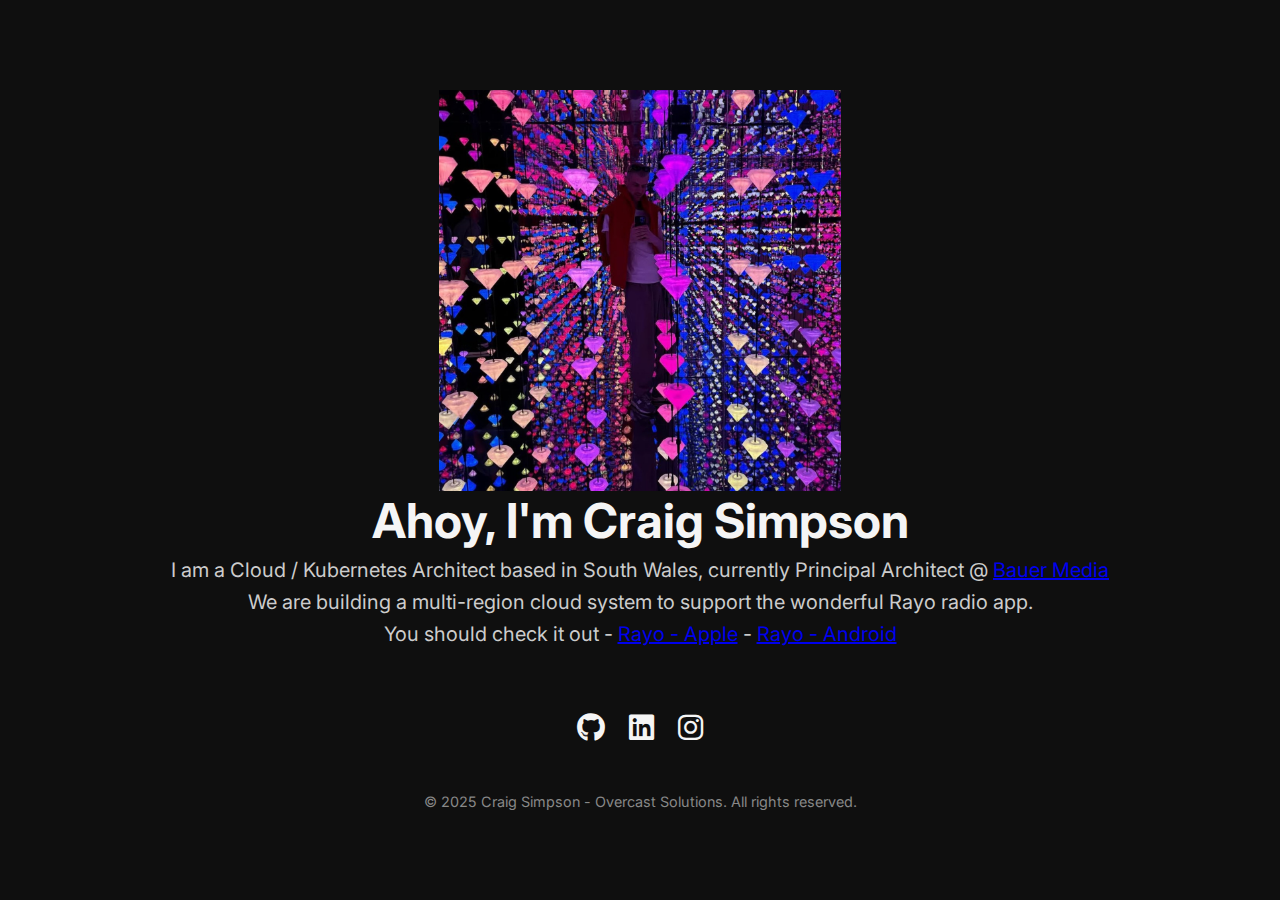
<file: static-html-directory/index.html>
<!DOCTYPE html>
<html lang="en">
<head>
  <meta charset="UTF-8" />
  <meta name="viewport" content="width=device-width, initial-scale=1.0"/>
  <title>Overcast Solutions - Craig Simpson, Cloud Architect</title>
  <link rel="preconnect" href="https://fonts.googleapis.com">
  <link rel="stylesheet" href="stylesheet.css">
  <link href="https://fonts.googleapis.com/css2?family=Inter:wght@400;700&display=swap" rel="stylesheet">
  <link rel="stylesheet" href="https://cdnjs.cloudflare.com/ajax/libs/font-awesome/6.5.0/css/all.min.css" integrity="sha512-..." crossorigin="anonymous" referrerpolicy="no-referrer" />
  <style>
    * {
      margin: 0;
      padding: 0;
      box-sizing: border-box;
    }
    body {
      font-family: 'Inter', sans-serif;
      background: #0f0f0f;
      color: #f5f5f5;
      display: flex;
      flex-direction: column;
      align-items: center;
      justify-content: center;
      min-height: 100vh;
      text-align: center;
      padding: 2rem;
    }
    header {
      margin-bottom: 2rem;
    }
    h1 {
      font-size: 3rem;
      font-weight: 700;
    }
    p {
      font-size: 1.25rem;
      margin-top: 0.5rem;
      color: #ccc;
    }
    .social-links {
      margin-top: 2rem;
      display: flex;
      gap: 1.5rem;
      justify-content: center;
    }
    .social-links a {
      color: #f5f5f5;
      font-size: 1.8rem;
      transition: color 0.3s ease;
    }
    .social-links a:hover {
      color: #1da1f2; /* Twitter blue as hover */
    }
    footer {
      margin-top: 3rem;
      font-size: 0.9rem;
      color: #888;
    }
  </style>
</head>
<body>
<img src="profile-pic.jpeg" alt="Moca, Barcelona - Kusama Yayoi exhibit" class="center">
  <header>
    <h1>Ahoy, I'm Craig Simpson</h1>
    <p>I am a Cloud / Kubernetes Architect based in South Wales, currently Principal Architect @ <a href="https://www.bauermedia.co.uk">Bauer Media</a></p>
    <p>We are building a multi-region cloud system to support the wonderful Rayo radio app.</p>
    <p>You should check it out - <a href="https://apps.apple.com/gb/app/rayo-radio-music/id6446593349">Rayo - Apple</a> - <a href="https://play.google.com/store/apps/details?id=com.bauermedia.rayo">Rayo - Android</a>
  </header>

  <div class="social-links">
    <a href="https://github.com/OldManYellsAtK8s" target="_blank"><i class="fab fa-github"></i></a>
    <a href="https://linkedin.com/in/craig-simpson-51a67a58/" target="_blank"><i class="fab fa-linkedin"></i></a>
    <a href="https://instagram.com/craigsimpson85" target="_blank"><i class="fab fa-instagram"></i></a>
  </div>

  <footer>
    &copy; 2025 Craig Simpson - Overcast Solutions. All rights reserved.
  </footer>
</body>
</html>
</file>
<file: static-html-directory/stylesheet.css>
img {
  width: 33%;
  height: auto;
  /* Magic! */
  max-width: 50vw;
}
</file>
